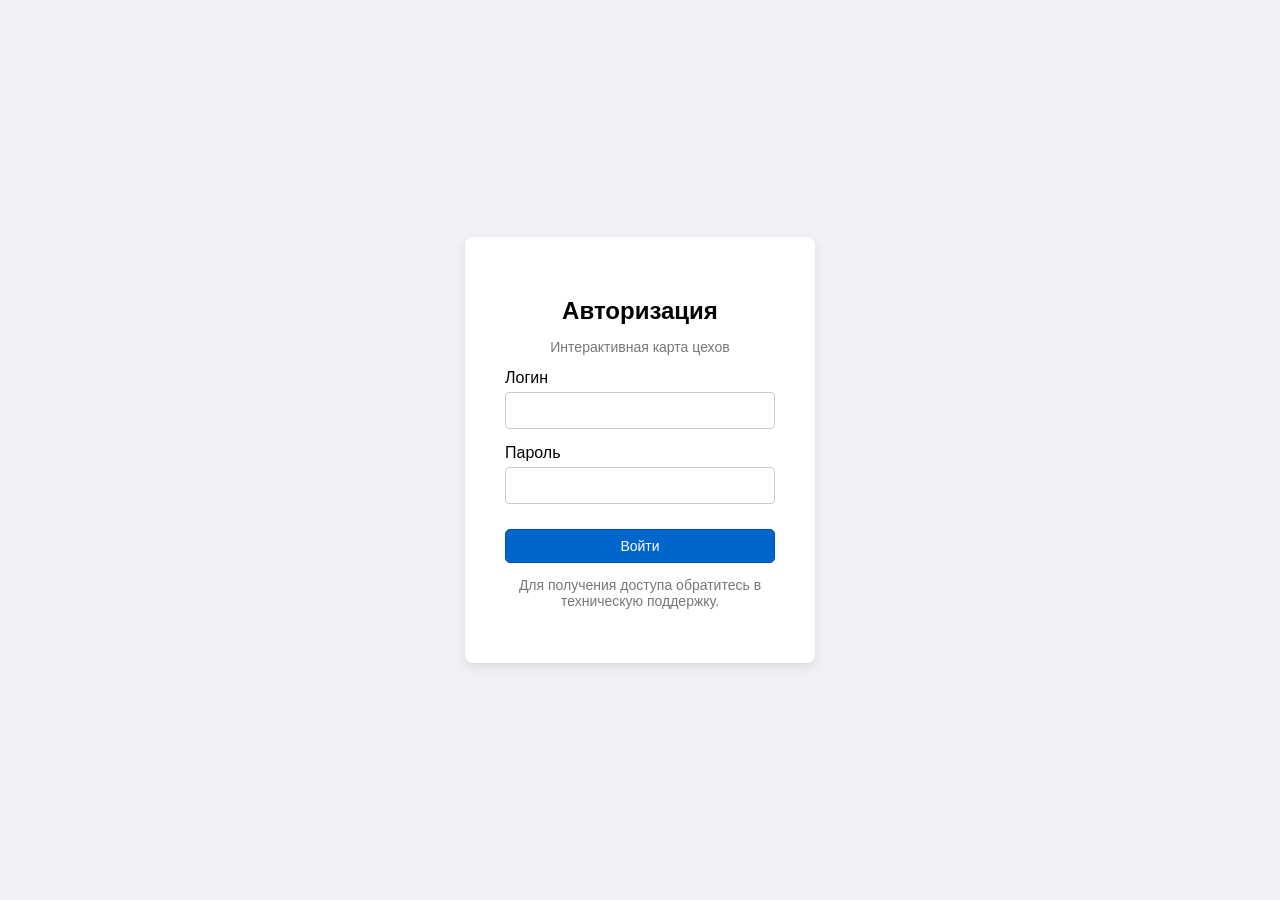
<file: login.html>
<!doctype html>
<html lang="ru">
<head>
    <meta charset="utf-8">
    <meta name="viewport" content="width=device-width, initial-scale=1">
    <title>Авторизация</title>
    <link rel="stylesheet" href="css/main.css">
</head>
<body>
    <main class="login-page">
        <section class="login-card">
            <h1>Авторизация</h1>
            <p class="muted">Интерактивная карта цехов</p>

            <form id="loginForm">
                <label>
                    Логин
                    <input id="username" name="username" autocomplete="username" required>
                </label>

                <label>
                    Пароль
                    <input id="password" name="password" type="password" autocomplete="current-password" required>
                </label>

                <button class="btn btn-primary" type="submit">Войти</button>
                <div id="loginError" class="login-error"></div>
            </form>

            <p class="muted">Для получения доступа обратитесь в техническую поддержку.</p>
        </section>
    </main>

    <!-- ВАЖНО: Сначала конфиг, потом API! -->
    <script src="js/config.js"></script>
    <script src="js/api.js"></script>
    <script>
        if (localStorage.getItem('token')) {
            location.href = 'index.html';
        }

        document.getElementById('loginForm').addEventListener('submit', async (event) => {
            event.preventDefault();
            const error = document.getElementById('loginError');
            error.textContent = '';

            try {
                const result = await apiRequest('/auth/login.php', {
                    method: 'POST',
                    body: {
                        username: document.getElementById('username').value,
                        password: document.getElementById('password').value
                    },
                    auth: false
                });

                localStorage.setItem('token', result.token);
                location.href = 'index.html';
            } catch (e) {
                error.textContent = e.message || 'Ошибка входа';
            }
        });
    </script>
</body>
</html>
</file>
<file: css/main.css>
/* ============================================
   БАЗОВЫЕ СТИЛИ
   ============================================ */
* {
    box-sizing: border-box;
}

html, body {
    margin: 0;
    padding: 0;
    height: 100%;
    overflow: hidden;
    font-family: sans-serif;
    background: #f0f2f5;
}

.app {
    display: flex;
    width: 100vw;
    height: 100vh;
}

/* ============================================
   ЛЕВАЯ ПАНЕЛЬ
   ============================================ */
.left-menu {
    width: 380px !important;
    background: #ffffff;
    box-shadow: 2px 0 10px rgba(0,0,0,0.1);
    z-index: 100;
    display: flex;
    flex-direction: column;
    flex-shrink: 0;
    height: 100vh;
    position: relative;
    transition: width 0.2s ease;
}

    /* Скрытое состояние */
    .left-menu.collapsed {
        width: 45px !important;
    }

        .left-menu.collapsed .menu-content,
        .left-menu.collapsed .menu-toolbar,
        .left-menu.collapsed .history-toolbar {
            display: none;
        }

/* Панель изменения ширины */
.menu-resizer {
    height: 20px;
    background: #f0f0f0;
    display: flex;
    align-items: center;
    justify-content: space-between;
    position: relative;
    border-bottom: 1px solid #ddd;
}

.resize-handle {
    position: absolute;
    right: -5px;
    top: 0;
    width: 10px;
    height: 100%;
    cursor: ew-resize;
    z-index: 10;
}

    .resize-handle:hover {
        background: rgba(0, 102, 204, 0.3);
    }

.menu-toolbar {
    padding: 10px;
    border-bottom: 1px solid #ddd;
    display: flex;
    gap: 8px;
    flex-wrap: wrap;
}

/* Кнопки истории */
.history-toolbar {
    padding: 5px 10px;
    border-bottom: 1px solid #eee;
    display: flex;
    gap: 5px;
    justify-content: center;
}

.menu-content {
    flex-grow: 1;
    overflow-y: auto;
    padding: 10px;
}

/* ============================================
   КАРТА
   ============================================ */
.map-shell {
    flex-grow: 1;
    position: relative;
    overflow: hidden;
    height: 100vh;
}

.map-stage {
    width: 100%;
    height: 100%;
    position: absolute;
    top: 0;
    left: 0;
    overflow: hidden;
    cursor: grab;
}

    .map-stage:active {
        cursor: grabbing;
    }

    .map-stage svg {
        width: 100%;
        height: 100%;
        display: block;
    }

/* ============================================
   НАДПИСИ ЦЕХОВ
   ============================================ */
.workshop-label {
    fill: #000000;
    font-family: Arial, sans-serif;
    font-weight: bold;
    stroke: #ffffff;
    stroke-width: 3px;
    paint-order: stroke;
    cursor: pointer;
}

/* ============================================
   ПОИСК, ЗУМ И КООРДИНАТЫ
   ============================================ */
.search-overlay {
    position: absolute;
    right: 20px;
    bottom: 20px;
    background: rgba(255, 255, 255, 0.85);
    padding: 8px;
    border-radius: 8px;
    box-shadow: 0 4px 12px rgba(0,0,0,0.15);
    display: flex;
    gap: 5px;
    z-index: 200;
}

    .search-overlay input {
        width: 250px;
    }

.zoom-control {
    position: absolute;
    top: 20px;
    right: 20px;
    background: rgba(255, 255, 255, 0.85);
    padding: 5px;
    border-radius: 8px;
    display: flex;
    flex-direction: column;
    align-items: center;
    gap: 3px;
    z-index: 200;
}

    .zoom-control input {
        width: 60px;
        text-align: center;
    }

/* ============================================
   СТИЛИ ЭЛЕМЕНТОВ
   ============================================ */
.btn {
    padding: 8px 14px;
    border: 1px solid #ccc;
    background: #fff;
    border-radius: 5px;
    cursor: pointer;
    font-size: 14px;
    transition: all 0.2s;
}

    .btn:hover {
        background: #f0f0f0;
    }

.btn-primary {
    background: #0066cc;
    color: #fff;
    border-color: #0052a3;
}

    .btn-primary:hover {
        background: #0052a3;
    }

.btn-danger {
    background: #dc3545;
    color: #fff;
    border-color: #c82333;
}

    .btn-danger:hover {
        background: #c82333;
    }

.btn-icon {
    background: none;
    border: 1px solid transparent;
    cursor: pointer;
    padding: 5px;
    color: #333;
    display: flex;
    align-items: center;
    justify-content: center;
    font-size: 18px;
    border-radius: 4px;
}

    .btn-icon:hover {
        color: #0066cc;
        background: #f0f0f0;
        border-color: #ddd;
    }

    .btn-icon.active {
        color: #ff9900;
    }

.legend {
    cursor: pointer;
}

.legend-body {
    stroke: #00204a;
    stroke-width: 2;
    fill-opacity: 0.92;
    transition: stroke 0.2s, filter 0.2s, stroke-width 0.2s;
}

.legend:hover .legend-body {
    stroke: #ff9900;
    stroke-width: 3;
}

/* Подсветка легенд */
.legend.selected .legend-body {
    stroke: #ff0000;
    stroke-width: 4;
    filter: drop-shadow(0 0 6px rgba(255, 0, 0, 0.8));
}

.legend.multi-selected .legend-body {
    stroke: #ff8000;
    stroke-width: 4;
    stroke-dasharray: 5, 3;
    filter: drop-shadow(0 0 8px rgba(255, 128, 0, 0.9));
}

.legend.highlighted .legend-body {
    stroke: #FFC107;
    stroke-width: 6;
    filter: drop-shadow(0 0 12px rgba(255, 193, 7, 0.9));
}

.legend-code {
    font-size: 16px;
    font-weight: bold;
    text-anchor: middle;
    fill: #00204a;
    pointer-events: none;
}

.legend-name {
    font-size: 12px;
    fill: #333;
    pointer-events: none;
}

/* ============================================
   МЕНЮ ЦЕХОВ (КОМПАКТНЫЙ СПИСОК)
   ============================================ */
.workshop-list {
    margin-bottom: 10px;
}

.workshop-select {
    width: 100%;
    padding: 8px;
    border: 1px solid #ccc;
    border-radius: 5px;
    background-color: #fafafa;
    font-size: 14px;
    cursor: pointer;
}

    .workshop-select:hover {
        border-color: #0066cc;
        background-color: #e6f0ff;
    }

/* ============================================
   УВЕДОМЛЕНИЯ
   ============================================ */
.toast {
    position: absolute;
    top: 20px;
    left: 50%;
    transform: translateX(-50%);
    background: rgba(0, 0, 0, 0.8);
    color: #fff;
    padding: 12px 20px;
    border-radius: 8px;
    font-size: 14px;
    z-index: 300;
}

    .toast.hidden {
        opacity: 0;
        pointer-events: none;
    }

    .toast.error {
        background: rgba(200, 0, 0, 0.9);
    }

/* ============================================
   ПРОЧЕЕ
   ============================================ */
.workshop-hitbox {
    fill: rgba(0, 0, 0, 0);
    stroke: rgba(0, 0, 0, 0);
    pointer-events: none;
}

.form-grid {
    display: grid;
    grid-template-columns: 1fr 1fr;
    gap: 10px;
    margin-bottom: 10px;
}

    .form-grid .field-wide {
        grid-column: 1 / -1;
    }

.field label {
    display: block;
    font-size: 13px;
    margin-bottom: 4px;
    font-weight: bold;
}

.field input, .field select {
    width: 100%;
    padding: 8px;
    border: 1px solid #ccc;
    border-radius: 5px;
    font-size: 14px;
}

.hint {
    font-size: 12px;
    color: #777;
}

.base-row {
    display: flex;
    gap: 5px;
    margin-bottom: 5px;
}

    .base-row input, .base-row select {
        flex: 1;
        padding: 5px;
        font-size: 13px;
    }

.lasso-rect {
    fill: rgba(0, 200, 255, 0.1);
    stroke: #00ccff;
    stroke-width: 1px;
    pointer-events: none;
}

/* ============================================
   СТРАНИЦА ЛОГИНА
   ============================================ */
.login-page {
    display: flex;
    justify-content: center;
    align-items: center;
    height: 100%;
    background: #f0f2f5;
}

.login-card {
    background: #fff;
    padding: 40px;
    border-radius: 8px;
    box-shadow: 0 4px 12px rgba(0,0,0,0.1);
    width: 350px;
    text-align: center;
}

    .login-card h1 {
        margin-bottom: 10px;
    }

    .login-card label {
        display: block;
        text-align: left;
        margin-bottom: 15px;
    }

    .login-card input {
        width: 100%;
        padding: 10px;
        margin-top: 5px;
        border: 1px solid #ccc;
        border-radius: 4px;
    }

    .login-card button {
        width: 100%;
        margin-top: 10px;
    }

.muted {
    color: #777;
    font-size: 14px;
}

.login-error {
    color: #dc3545;
    margin-top: 10px;
    font-size: 14px;
}

/* ============================================
   ЭКСПОРТ
   ============================================ */
.export-toolbar {
    padding: 10px;
    border-top: 1px solid #eee;
    display: flex;
    flex-wrap: wrap;
    gap: 5px;
    justify-content: center;
}

    .export-toolbar h4 {
        width: 100%;
        text-align: center;
        margin: 0 0 5px 0;
        font-size: 14px;
        color: #555;
    }

    .export-toolbar .btn {
        font-size: 12px;
        padding: 5px 8px;
    }
</file>
